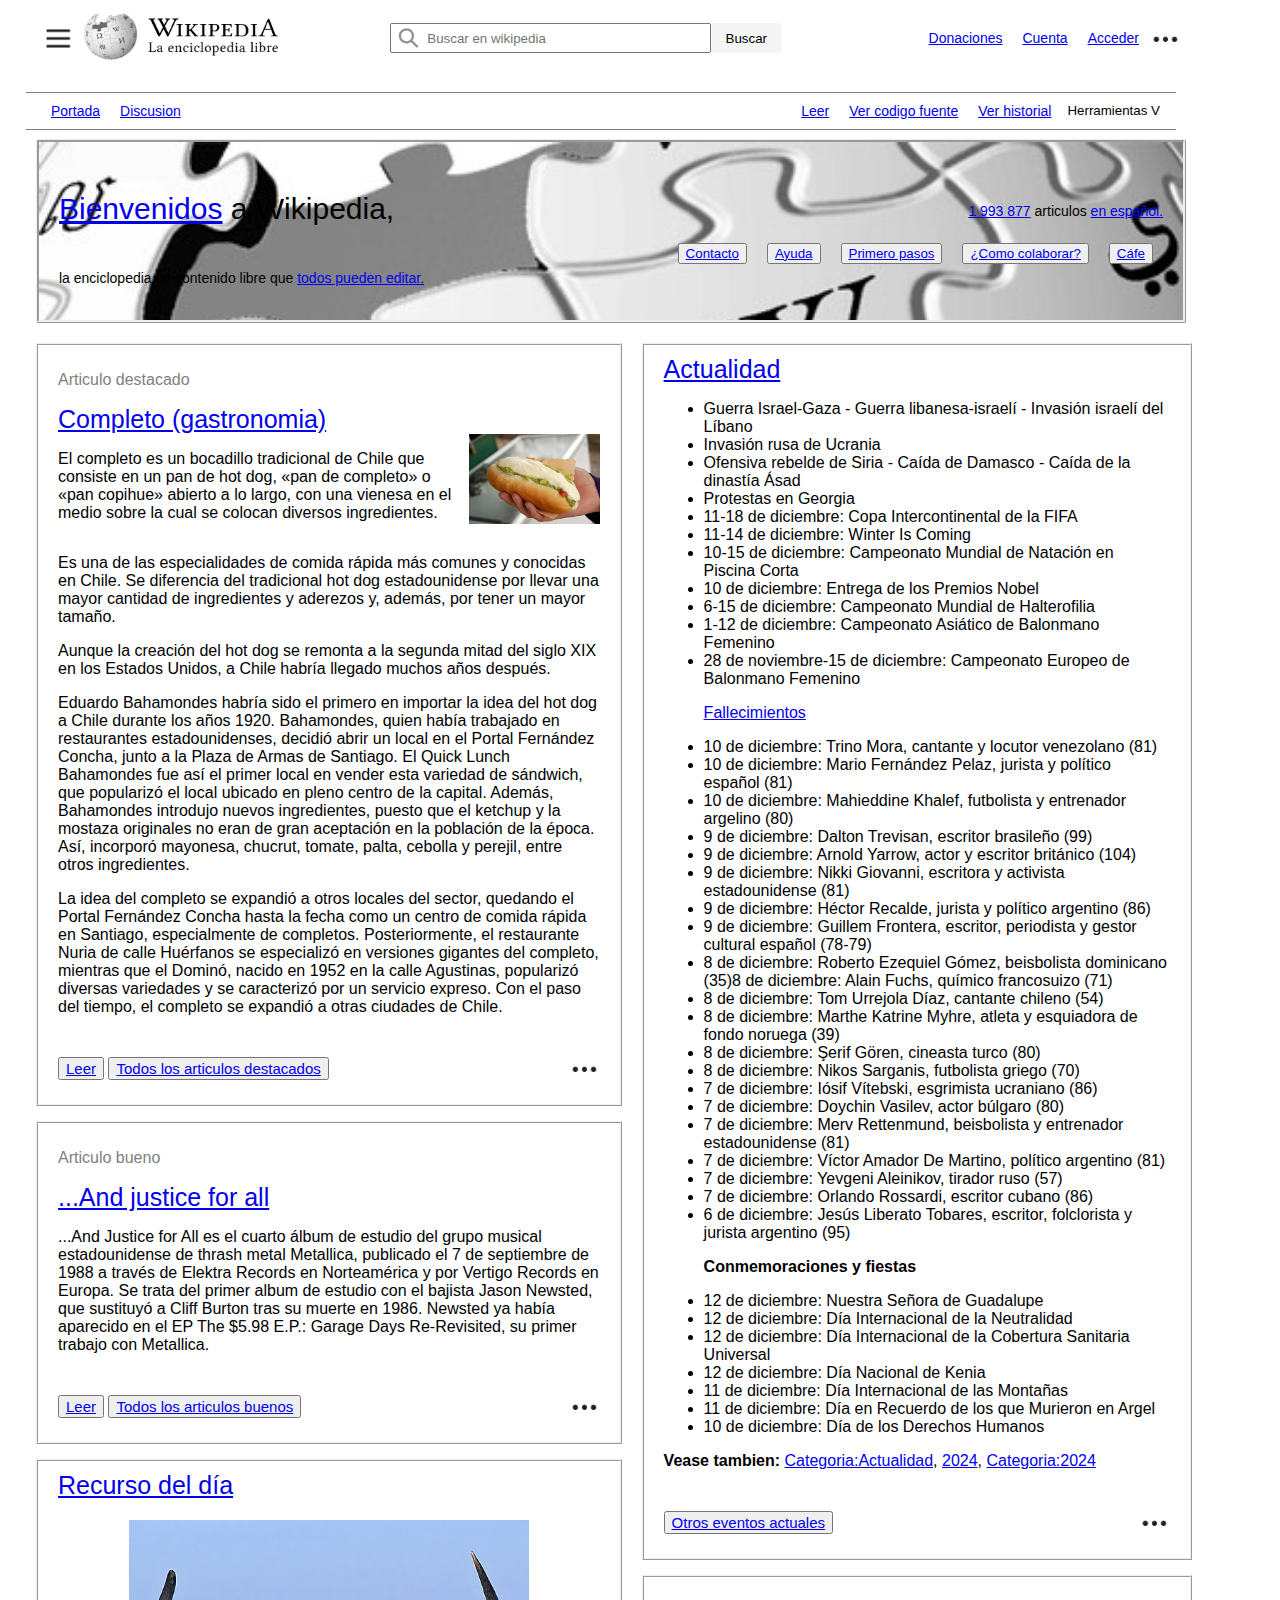
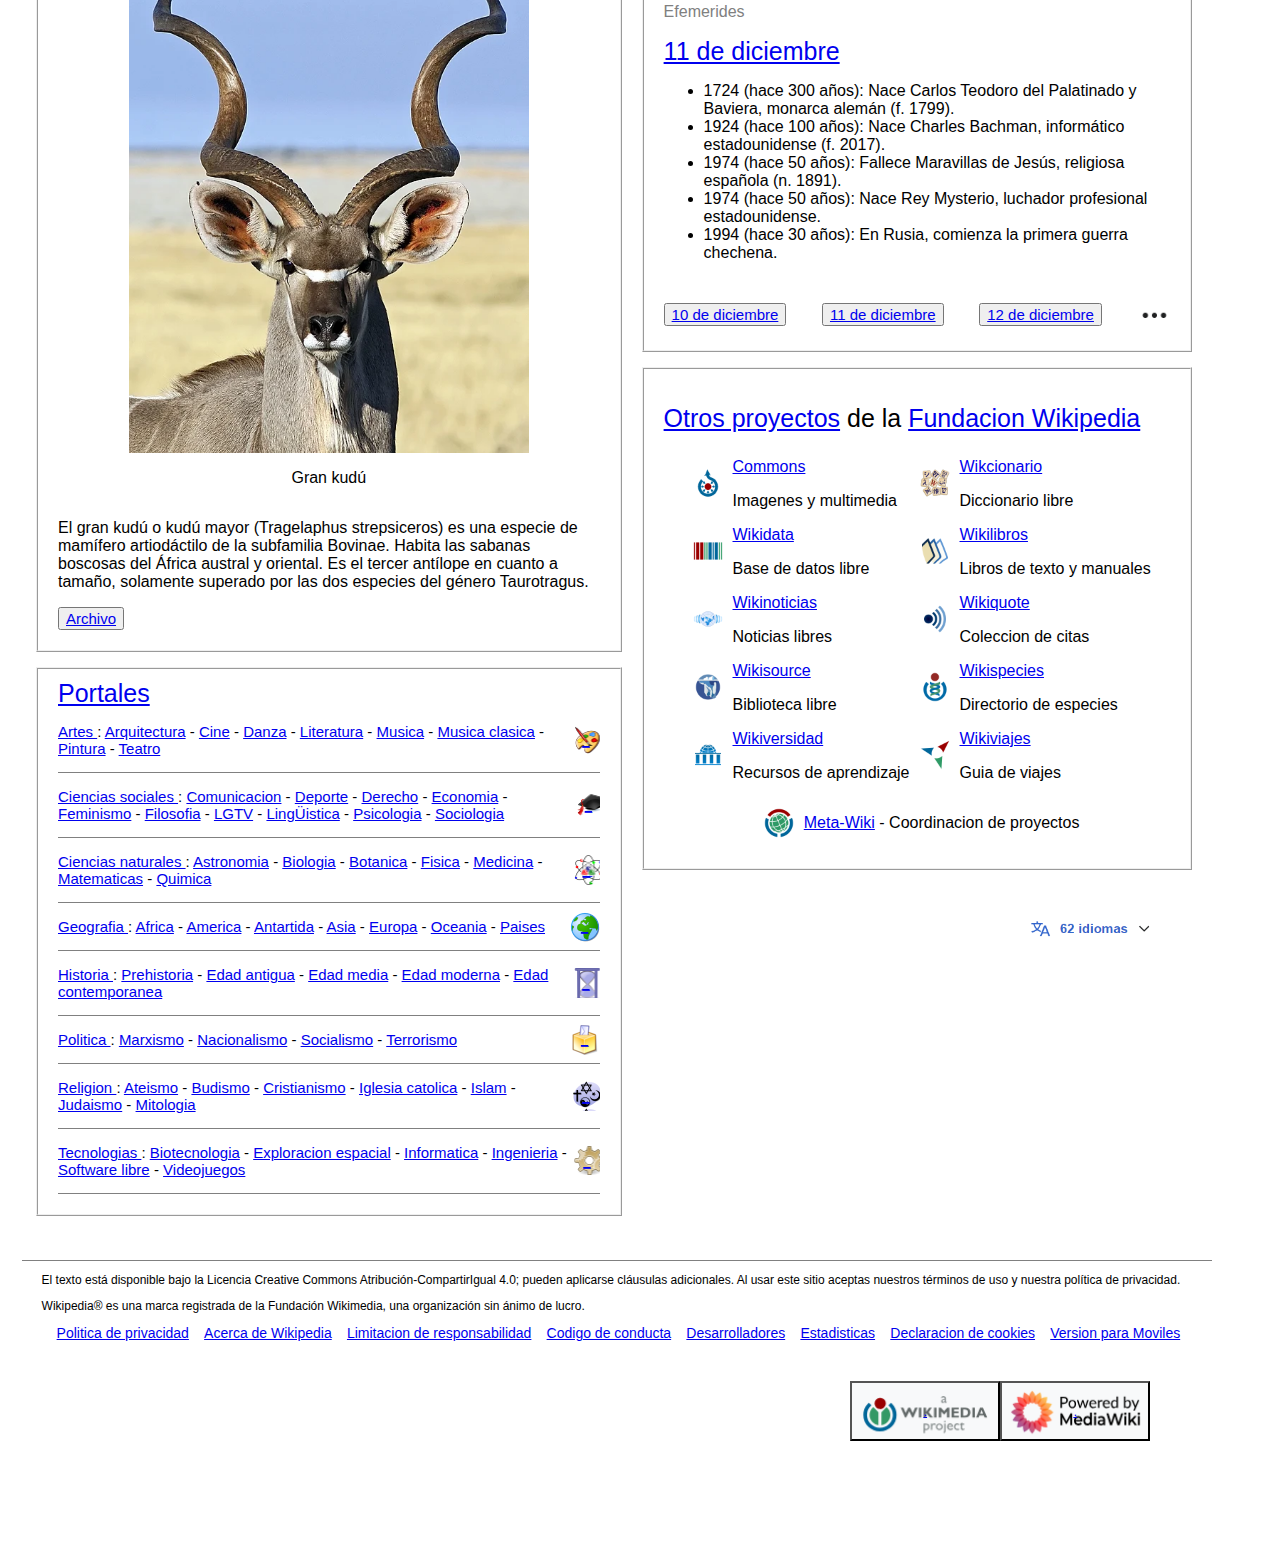
<file: index.html>
<!DOCTYPE html>
<html lang="en">
<head>
    <meta charset="UTF-8">
    <meta http-equiv="X-UA-Compatible" content="IE=edge">
    <meta name="viewport" content="width=device-width, initial-scale=1.0">
    <title>Wikipedia fruna</title>
    <link rel="icon" href="materiales/Wikipedia's_W.svg.png" type="image/x-icon">
    <link rel="stylesheet" href="wikipedia fruna.css">
</head>
<body>
    <div class="cuerpo"><header>
        <div class="header">
            <div class="left"> 
                <button class="more"></button>
                <img class="logo" src="materiales/Captura de pantalla 2024-11-26 232555.png" alt="logo">
            </div>
            <div class="search-bar">
                <button class="lupa"></button>
                <input class="search-box" type="text" placeholder="Buscar en wikipedia">
                <button class="search-button">Buscar</button>
            </div>
            <div class="login">
                <ul class="list">
                    <li class="space"><a href="https://donate.wikimedia.org/w/index.php?title=Special:LandingPage&country=CL&uselang=es&wmf_medium=sidebar&wmf_source=donate&wmf_campaign=C13_es.wikipedia.org" target="_blank">Donaciones</a></li>
                    <li class="space"><a href="https://es.wikipedia.org/w/index.php?title=Especial:Crear_una_cuenta&returnto=Wikipedia%3APortada" target="_blank">Cuenta</a></li>
                    <li class="space"><a href="https://es.wikipedia.org/w/index.php?title=Especial:Entrar&returnto=Wikipedia%3APortada" target="_blank">Acceder</a></li>
                    <button class="puntitos"></button>
                </ul>
            </div>
        </div>
    </header>
    <div class="pagina">
        <div class="entrepagina"></div>
        <div class="linea-black"></div>
        <div class="navegacion">
            <div class="nav-left">
                <ul class="nav-list">
                    <li class="space"><a href="https://es.wikipedia.org/wiki/Wikipedia:Portada" target="_blank">Portada</a></li>
                    <li class="space"><a href="https://es.wikipedia.org/wiki/Wikipedia_discusi%C3%B3n:Portada" target="_blank">Discusion</a></li>
                </ul>
            </div>
            <nav>
                <div class="nav-right">
                <ul class="nav-list">
                    <li class="space"><a href="https://es.wikipedia.org/wiki/Wikipedia:Portada" target="_blank">Leer</a></li>
                    <li class="space"><a href="https://es.wikipedia.org/w/index.php?title=Wikipedia:Portada&action=edit" target="_blank">Ver codigo fuente</a></li>
                    <li class="space"><a href="https://es.wikipedia.org/w/index.php?title=Wikipedia:Portada&action=history" target="_blank">Ver historial</a></li>
                    <li class="herramientas">
                        <button id="h-boton" class="herramientas">Herramientas  V</button>
                        <ul id="herramienta-menu" class="herramientas-menu">
                            <li id="inicio-menu-h" class="space">Herramientas <button class="barra-lat">Mover a la barra lateral</button></li>
                            <li id="general" class="space">General</li>
                            <li class="space"><a href="https://es.wikipedia.org/wiki/Especial:LoQueEnlazaAqu%C3%AD/Wikipedia:Portada" target="_blank">Lo que enlaza aqui</a></li>
                            <li class="space"><a href="https://es.wikipedia.org/wiki/Especial:CambiosEnEnlazadas/Wikipedia:Portada" target="_blank">Cambios en enlazadas</a></li>
                            <li class="space"><a href="https://commons.wikimedia.org/wiki/Special:UploadWizard?uselang=es" target="_blank">Subir archivo</a></li>
                            <li class="space"><a href="https://es.wikipedia.org/wiki/Especial:P%C3%A1ginasEspeciales" target="_blank">Paginas especiales</a></li>
                            <li class="space"><a href="https://es.wikipedia.org/w/index.php?title=Wikipedia:Portada&oldid=149134229" target="_blank">Enlace permanente</a></li>
                            <li class="space"><a href="https://es.wikipedia.org/w/index.php?title=Wikipedia:Portada&action=info" target="_blank">Informacion de la pagina</a></li>
                            <li class="space"><a href="https://es.wikipedia.org/w/index.php?title=Especial:Acortador_de_URL&url=https%3A%2F%2Fes.wikipedia.org%2Fwiki%2FWikipedia%3APortada" target="_blank">Obtener URL acortado</a></li>
                            <li class="space"><a href="https://es.wikipedia.org/w/index.php?title=Especial:QrCode&url=https%3A%2F%2Fes.wikipedia.org%2Fwiki%2FWikipedia%3APortada" target="_blank">Descargar codigo QR</a></li>
                            <li class="space"><a href="#" id="expandir" onclick="Cambiartexto()">Expandir todo</a></li>
                            <li id="imprimir" class="space">Imprimir/exportar</li>
                            <li class="space"><a href="https://es.wikipedia.org/w/index.php?title=Especial:Libro&bookcmd=book_creator&referer=Wikipedia%3APortada" target="_blank">Crear un libro</a></li>
                            <li class="space"><a href="https://es.wikipedia.org/w/index.php?title=Especial:DownloadAsPdf&page=Wikipedia%3APortada&action=show-download-screen" target="_blank">Descargar como PDF</a></li>
                            <li class="space"><a href="https://es.wikipedia.org/w/index.php?title=Wikipedia:Portada&printable=yes" target="_blank">Version para imprimir</a></li>
                            <li id="proyectos" class="space">En otros proyectos</li>
                            <li class="space"><a href="https://commons.wikimedia.org/wiki/Main_Page" target="_blank">Wikipedia commons</a></li>
                            <li class="space"><a href="https://foundation.wikimedia.org/wiki/Home" target="_blank">Fundacion wikipedia</a></li>
                            <li class="space"><a href="https://www.mediawiki.org/wiki/MediaWiki" target="_blank">Mediawiki</a></li>
                            <li class="space"><a href="https://meta.wikimedia.org/wiki/Main_Page" target="_blank">Meta-wiki</a></li>
                            <li class="space"><a href="https://outreach.wikimedia.org/wiki/Main_Page" target="_blank">Divulgacion de wikipedia</a></li>
                            <li class="space"><a href="https://wikisource.org/wiki/Main_Page" target="_blank">Wikisource multilingüe</a></li>
                            <li class="space"><a href="https://species.wikimedia.org/wiki/Main_Page" target="_blank">Wikiespecies</a></li>
                            <li class="space"><a href="https://es.wikibooks.org/wiki/Portada" target="_blank">Wikilibros</a></li>
                            <li class="space"><a href="https://www.wikidata.org/wiki/Wikidata:Main_Page" target="_blank">Wikidata</a></li>
                            <li class="space"><a href="https://www.wikifunctions.org/wiki/Wikifunctions:Main_Page" target="_blank">Wikifunciones</a></li>
                            <li class="space"><a href="https://wikimania.wikimedia.org/wiki/Wikimania" target="_blank">wikimania</a></li>
                            <li class="space"><a href="https://es.wikinews.org/wiki/Portada" target="_blank">Wikinoticias</a></li>
                            <li class="space"><a href="https://es.wikiquote.org/wiki/Portada" target="_blank">Wikiquote</a></li>
                            <li class="space"><a href="https://es.wikisource.org/wiki/Portada" target="_blank">Wikisource</a></li>
                            <li class="space"><a href="https://es.wikiversity.org/wiki/Portada" target="_blank">Wikiversidad</a></li>
                            <li class="space"><a href="https://es.wikivoyage.org/wiki/P%C3%A1gina_principal" target="_blank">Wikiviajes</a></li>
                            <li class="space"><a href="https://es.wiktionary.org/wiki/Wikcionario:Portada" target="_blank">Wikcionario</a></li>
                            <li class="space"><a href="https://www.wikidata.org/wiki/Special:EntityPage/Q5296" target="_blank">Elemento de wikidata</a></li>

                        </ul>
                    </li> 
                </ul>
                </div>
            </nav>
        </div>
        <div class="linea-black"></div>
        <div class="welcome">
            <div class="izquier"><p class="bienvenida"><a href="https://es.wikipedia.org/wiki/Wikipedia:Bienvenidos" target="_blank">Bienvenidos</a> a Wikipedia,</p>
            <p>la enciclopedia de contenido libre que <a href="https://es.wikipedia.org/wiki/Ayuda:Introducci%C3%B3n" target="_blank">todos pueden editar.</a></p></div>
            <div class="dere"><p><a href="https://es.wikipedia.org/wiki/Especial:Estad%C3%ADsticas" target="_blank">1 993 877</a> articulos <a href="https://es.wikipedia.org/wiki/Wikipedia_en_espa%C3%B1ol" target="_blank">en español.</a></p>
            <ul class="welcome-list">
                <li class="space"><button><a href="https://es.wikipedia.org/wiki/Wikipedia:Contacto" target="_blank">Contacto</a></button></li>
                <li class="space"><button><a href="https://es.wikipedia.org/wiki/Ayuda:Contenidos" target="_blank">Ayuda</a></button></li>
                <li class="space"><button><a href="https://es.wikipedia.org/wiki/Ayuda:Introducci%C3%B3n" target="_blank">Primero pasos</a></button></li>
                <li class="space"><button><a href="https://es.wikipedia.org/wiki/Ayuda:C%C3%B3mo_puedes_colaborar" target="_blank">¿Como colaborar?</a></button></li>
                <li class="space"><button><a href="https://es.wikipedia.org/wiki/Wikipedia:Caf%C3%A9" target="_blank">Cáfe</a></button></li>
            </ul></div>
        </div>
        <div class="full-body">
            <div class="cuerpo-left">
                <div class="destacadito">
                    <p id="titulo-d">Articulo destacado</p>
                    <a class="titulo" href="https://es.wikipedia.org/wiki/Completo_(gastronomía)" target="_blank">Completo (gastronomia)</a> 
                    <div id="first-p">
                        <p>El completo es un bocadillo tradicional de Chile que consiste en un pan de hot dog, «pan de completo» o «pan copihue» abierto a lo largo, con una vienesa en el medio sobre la cual se colocan diversos ingredientes.</p>
                        <button class="completito"></button>
                    </div>
                    <p>Es una de las especialidades de comida rápida más comunes y conocidas en Chile. Se diferencia del tradicional hot dog estadounidense por llevar una mayor cantidad de ingredientes y aderezos y, además, por tener un mayor tamaño.</p>
                    <p>Aunque la creación del hot dog se remonta a la segunda mitad del siglo XIX en los Estados Unidos, a Chile habría llegado muchos años después.</p>
                    <p>Eduardo Bahamondes habría sido el primero en importar la idea del hot dog a Chile durante los años 1920. Bahamondes, quien había trabajado en restaurantes estadounidenses, decidió abrir un local en el Portal Fernández Concha, junto a la Plaza de Armas de Santiago. El Quick Lunch Bahamondes fue así el primer local en vender esta variedad de sándwich, que popularizó el local ubicado en pleno centro de la capital. Además, Bahamondes introdujo nuevos ingredientes, puesto que el ketchup y la mostaza originales no eran de gran aceptación en la población de la época. Así, incorporó mayonesa, chucrut, tomate, palta, cebolla y perejil, entre otros ingredientes.</p>
                    <p>La idea del completo se expandió a otros locales del sector, quedando el Portal Fernández Concha hasta la fecha como un centro de comida rápida en Santiago, especialmente de completos. Posteriormente, el restaurante Nuria de calle Huérfanos se especializó en versiones gigantes del completo, mientras que el Dominó, nacido en 1952 en la calle Agustinas, popularizó diversas variedades y se caracterizó por un servicio expreso. Con el paso del tiempo, el completo se expandió a otras ciudades de Chile.</p>
                    <div class="sub-1">
                        <div><button class="sub-2"><a href="https://es.wikipedia.org/wiki/Completo_(gastronomía)">Leer</a></button>
                        <button class="sub-2"><a href="https://es.wikipedia.org/wiki/Wikipedia:Art%C3%ADculos_destacados/%C3%8Dndice">Todos los articulos destacados</a></button></div>
                        <button class="puntitos"></button>
                    </div>
                </div>
                <div class="destacadito">
                    <p id="titulo-d">Articulo bueno</p>
                    <a class="titulo" href="https://es.wikipedia.org/wiki/%E2%80%A6And_Justice_for_All_(%C3%A1lbum)">...And justice for all</a>
                    <p>...And Justice for All es el cuarto álbum de estudio del grupo musical estadounidense de thrash metal Metallica, publicado el 7 de septiembre de 1988 a través de Elektra Records en Norteamérica y por Vertigo Records en Europa. Se trata del primer album de estudio con el bajista Jason Newsted, que sustituyó a Cliff Burton tras su muerte en 1986. Newsted ya había aparecido en el EP The $5.98 E.P.: Garage Days Re-Revisited, su primer trabajo con Metallica.</p>
                    <div class="sub-1">
                    <div><button class="sub-2"><a href="https://es.wikipedia.org/wiki/%E2%80%A6And_Justice_for_All_(%C3%A1lbum)">Leer</a></button>
                        <button class="sub-2"><a href="https://es.wikipedia.org/wiki/Wikipedia:Art%C3%ADculos_buenos/%C3%8Dndice">Todos los articulos buenos</a></button></div>
                        <button class="puntitos"></button>
                    </div>
                </div>
                <div class="destacadito">
                    <a class="titulo" href="https://es.wikipedia.org/wiki/Wikipedia:Recurso_del_d%C3%ADa">Recurso del día</a>
                    <div class="kudu">
                        <img id="kudu" src="materiales/Tragelaphus_strepsiceros_♂_(head).jpg.webp" alt="kudu">
                        <p>Gran kudú</p>
                    </div>
                    <p>El gran kudú o kudú mayor (Tragelaphus strepsiceros) es una especie de mamífero artiodáctilo de la subfamilia Bovinae. Habita las sabanas boscosas del África austral y oriental. Es el tercer antílope en cuanto a tamaño, solamente superado por las dos especies del género Taurotragus.</p>
                    <button id="archivo" class="sub-2"><a href="https://es.wikipedia.org/wiki/Wikipedia:Recurso_del_d%C3%ADa">Archivo</a></button>
                </div>
                <div class="destacadito">
                    <a class="titulo" href="https://es.wikipedia.org/wiki/Wikipedia:Portal">Portales</a>
                    <div class="portal">
                        <p><a href="https://es.wikipedia.org/wiki/Portal:Arte">Artes </a>: <a href="https://es.wikipedia.org/wiki/Portal:Arquitectura">Arquitectura</a> - <a href="https://es.wikipedia.org/wiki/Portal:Cine">Cine</a> - <a href="https://es.wikipedia.org/wiki/Portal:Danza">Danza</a> - <a href="https://es.wikipedia.org/wiki/Portal:Literatura">Literatura</a> - <a href="https://es.wikipedia.org/wiki/Portal:M%C3%BAsica">Musica</a> - <a href="https://es.wikipedia.org/wiki/Portal:M%C3%BAsica_cl%C3%A1sica">Musica clasica</a> - <a href="https://es.wikipedia.org/wiki/Portal:Pintura">Pintura</a> - <a href="https://es.wikipedia.org/wiki/Portal:Teatro">Teatro</a></p>
                        <button class="arte"><a href="https://es.wikipedia.org/wiki/Archivo:Nuvola_apps_package_graphics.svg">_</a></button>
                    </div>
                    <div class="portal">
                        <p><a href="https://es.wikipedia.org/wiki/Portal:Ciencias_humanas_y_sociales">Ciencias sociales </a>: <a href="https://es.wikipedia.org/wiki/Portal:Comunicaci%C3%B3n">Comunicacion</a> - <a href="https://es.wikipedia.org/wiki/Portal:Deporte">Deporte</a> - <a href="https://es.wikipedia.org/wiki/Portal:Derecho">Derecho</a> - <a href="https://es.wikipedia.org/wiki/Portal:Econom%C3%ADa">Economia</a> - <a href="https://es.wikipedia.org/wiki/Portal:Feminismo">Feminismo</a> - <a href="https://es.wikipedia.org/wiki/Portal:Filosof%C3%ADa">Filosofia</a> - <a href="https://es.wikipedia.org/wiki/Portal:LGBT">LGTV</a> - <a href="https://es.wikipedia.org/wiki/Portal:Ling%C3%BC%C3%ADstica">LingÜistica</a> - <a href="https://es.wikipedia.org/wiki/Portal:Psicolog%C3%ADa">Psicologia</a> - <a href="https://es.wikipedia.org/wiki/Portal:Sociolog%C3%ADa">Sociologia</a></p>
                        <button class="sociales"><a href="https://es.wikipedia.org/wiki/Archivo:Sciences_humaines.svg">_</a></button>
                    </div>
                    <div class="portal">
                        <p><a href="https://es.wikipedia.org/wiki/Portal:Ciencias_naturales">Ciencias naturales </a>: <a href="https://es.wikipedia.org/wiki/Portal:Astronom%C3%ADa">Astronomia</a> - <a href="https://es.wikipedia.org/wiki/Portal:Biolog%C3%ADa">Biologia</a> - <a href="https://es.wikipedia.org/wiki/Portal:Bot%C3%A1nica">Botanica</a> - <a href="https://es.wikipedia.org/wiki/Portal:F%C3%ADsica">Fisica</a> - <a href="https://es.wikipedia.org/wiki/Portal:Medicina">Medicina</a> - <a href="https://es.wikipedia.org/wiki/Portal:Matem%C3%A1tica">Matematicas</a> - <a href="https://es.wikipedia.org/wiki/Portal:Qu%C3%ADmica">Quimica</a></p>
                        <button class="naturales"><a href="https://es.wikipedia.org/wiki/Archivo:Science-symbol-2.svg">_</a></button>
                    </div>
                    <div class="portal">
                        <p><a href="https://es.wikipedia.org/wiki/Portal:Geograf%C3%ADa">Geografia </a>: <a href="https://es.wikipedia.org/wiki/Portal:%C3%81frica">Africa</a> - <a href="https://es.wikipedia.org/wiki/Portal:Am%C3%A9rica">America</a> - <a href="https://es.wikipedia.org/wiki/Portal:Ant%C3%A1rtida">Antartida</a> - <a href="https://es.wikipedia.org/wiki/Portal:Asia">Asia</a> - <a href="https://es.wikipedia.org/wiki/Portal:Europa">Europa</a> - <a href="https://es.wikipedia.org/wiki/Portal:Ocean%C3%ADa">Oceania</a> - <a href="https://es.wikipedia.org/wiki/Portal:Pa%C3%ADses">Paises</a></p>
                        <button class="geografia"><a href="https://es.wikipedia.org/wiki/Archivo:Ambox_globe.svg">_</a></button>
                    </div>
                    <div class="portal">
                        <p><a href="https://es.wikipedia.org/wiki/Portal:Historia">Historia </a>: <a href="https://es.wikipedia.org/wiki/Portal:Prehistoria">Prehistoria</a> - <a href="https://es.wikipedia.org/wiki/Portal:Edad_Antigua">Edad antigua</a> - <a href="https://es.wikipedia.org/wiki/Portal:Edad_Media">Edad media</a> - <a href="https://es.wikipedia.org/wiki/Portal:Edad_Moderna">Edad moderna</a> - <a href="https://es.wikipedia.org/wiki/Portal:Edad_Contempor%C3%A1nea">Edad contemporanea</a></p>
                        <button class="historia"><a href="https://es.wikipedia.org/wiki/Archivo:History2.svg">_</a></button>
                    </div>
                    <div class="portal">
                        <p><a href="https://es.wikipedia.org/wiki/Portal:Pol%C3%ADtica">Politica </a>: <a href="https://es.wikipedia.org/wiki/Portal:Marxismo">Marxismo</a> - <a href="https://es.wikipedia.org/wiki/Portal:Nacionalismo">Nacionalismo</a> - <a href="https://es.wikipedia.org/wiki/Portal:Socialismo">Socialismo</a> - <a href="https://es.wikipedia.org/wiki/Portal:Terrorismo">Terrorismo</a></p>
                        <button class="politica"><a href="https://es.wikipedia.org/wiki/Archivo:Vote3_final.png">_</a></button>
                    </div>
                    <div class="portal">
                        <p><a href="https://es.wikipedia.org/wiki/Portal:Religi%C3%B3n">Religion </a>: <a href="https://es.wikipedia.org/wiki/Portal:Ate%C3%ADsmo">Ateismo</a> - <a href="https://es.wikipedia.org/wiki/Portal:Budismo">Budismo</a> - <a href="https://es.wikipedia.org/wiki/Portal:Cristianismo">Cristianismo</a> - <a href="https://es.wikipedia.org/wiki/Portal:Iglesia_cat%C3%B3lica">Iglesia catolica</a> - <a href="https://es.wikipedia.org/wiki/Portal:Islam">Islam</a> - <a href="https://es.wikipedia.org/wiki/Portal:Juda%C3%ADsmo">Judaismo</a> - <a href="https://es.wikipedia.org/wiki/Portal:Mitolog%C3%ADa">Mitologia</a></p>
                        <button class="religion"><a href="https://es.wikipedia.org/wiki/Archivo:P_religion_world.svg">_</a></button>
                    </div>
                    <div class="portal">
                        <p><a href="https://es.wikipedia.org/wiki/Portal:Tecnolog%C3%ADa">Tecnologias </a>: <a href="https://es.wikipedia.org/wiki/Portal:Biotecnolog%C3%ADa">Biotecnologia</a> - <a href="https://es.wikipedia.org/wiki/Portal:Exploraci%C3%B3n_espacial">Exploracion espacial</a> - <a href="https://es.wikipedia.org/wiki/Portal:Inform%C3%A1tica">Informatica</a> - <a href="https://es.wikipedia.org/wiki/Portal:Ingenier%C3%ADa">Ingenieria</a> - <a href="https://es.wikipedia.org/wiki/Portal:Software_libre">Software libre</a> - <a href="https://es.wikipedia.org/wiki/Portal:Videojuegos">Videojuegos</a></p>
                        <button class="tecnologias"><a href="https://es.wikipedia.org/wiki/Archivo:Tecno-rueda.svg">_</a></button>
                    </div>
                </div>
            </div>
            <div class="cuerpo-right">
                <div class="destacadito">
                    <a class="titulo" href="https://es.wikipedia.org/wiki/Portal:Actualidad">Actualidad</a></p>
                    <ul>
                        <li>Guerra Israel-Gaza - Guerra libanesa-israelí - Invasión israelí del Líbano</li>
                        <li>Invasión rusa de Ucrania</li>
                        <li>Ofensiva rebelde de Siria - Caída de Damasco - Caída de la dinastía Ásad</li>
                        <li>Protestas en Georgia</li>
                        <li>11-18 de diciembre: Copa Intercontinental de la FIFA</li>
                        <li>11-14 de diciembre: Winter Is Coming</li>
                        <li>10-15 de diciembre: Campeonato Mundial de Natación en Piscina Corta</li>
                        <li>10 de diciembre: Entrega de los Premios Nobel</li>
                        <li>6-15 de diciembre: Campeonato Mundial de Halterofilia</li>
                        <li>1-12 de diciembre: Campeonato Asiático de Balonmano Femenino</li>
                        <li>28 de noviembre-15 de diciembre: Campeonato Europeo de Balonmano Femenino</li>
                    </ul>
                    <ul><a href="https://es.wikipedia.org/wiki/Anexo:Fallecidos_en_2024">Fallecimientos</a>
                        <p></p>
                        <li>10 de diciembre: Trino Mora, cantante y locutor venezolano (81)</li>
                        <li>10 de diciembre: Mario Fernández Pelaz, jurista y político español (81)</li>
                        <li>10 de diciembre: Mahieddine Khalef, futbolista y entrenador argelino (80)</li>
                        <li>9 de diciembre: Dalton Trevisan, escritor brasileño (99)</li>
                        <li>9 de diciembre: Arnold Yarrow, actor y escritor británico (104)</li>
                        <li>9 de diciembre: Nikki Giovanni, escritora y activista estadounidense (81)</li>
                        <li>9 de diciembre: Héctor Recalde, jurista y político argentino (86)</li>
                        <li>9 de diciembre: Guillem Frontera, escritor, periodista y gestor cultural español (78-79)</li>
                        <li>8 de diciembre: Roberto Ezequiel Gómez, beisbolista dominicano (35)8 de diciembre: Alain Fuchs, químico francosuizo (71)</li>
                        <li>8 de diciembre: Tom Urrejola Díaz, cantante chileno (54)</li>
                        <li>8 de diciembre: Marthe Katrine Myhre, atleta y esquiadora de fondo noruega (39)</li>
                        <li>8 de diciembre: Şerif Gören, cineasta turco (80)</li>
                        <li>8 de diciembre: Nikos Sarganis, futbolista griego (70)</li>
                        <li>7 de diciembre: Iósif Vítebski, esgrimista ucraniano (86)</li>
                        <li>7 de diciembre: Doychin Vasilev, actor búlgaro (80)</li>
                        <li>7 de diciembre: Merv Rettenmund, beisbolista y entrenador estadounidense (81)</li>
                        <li>7 de diciembre: Víctor Amador De Martino, político argentino (81)</li>
                        <li>7 de diciembre: Yevgeni Aleinikov, tirador ruso (57)</li>
                        <li>7 de diciembre: Orlando Rossardi, escritor cubano (86)</li>
                        <li>6 de diciembre: Jesús Liberato Tobares, escritor, folclorista y jurista argentino (95)</li>
                    </ul>
                    <p></p>
                    <ul><p><strong>Conmemoraciones y fiestas</strong></p>
                        <li>12 de diciembre: Nuestra Señora de Guadalupe</li>
                        <li>12 de diciembre: Día Internacional de la Neutralidad</li>
                        <li>12 de diciembre: Día Internacional de la Cobertura Sanitaria Universal</li>
                        <li>12 de diciembre: Día Nacional de Kenia</li>
                        <li>11 de diciembre: Día Internacional de las Montañas</li>
                        <li>11 de diciembre: Día en Recuerdo de los que Murieron en Argel</li>
                        <li>10 de diciembre: Día de los Derechos Humanos</li>
                    </ul>
                    <p><strong>Vease tambien: </strong><a href="https://es.wikipedia.org/wiki/Categor%C3%ADa:Actualidad">Categoria:Actualidad</a>, <a href="https://es.wikipedia.org/wiki/2024">2024</a>, <a href="https://es.wikipedia.org/wiki/Categor%C3%ADa:2024">Categoria:2024</a></p>
                    <div class="sub-1">
                        <button class="sub-2"><a href="https://es.wikipedia.org/wiki/Portal:Actualidad)">Otros eventos actuales</a></button>
                            <button class="puntitos"></button>
                    </div>
                </div>
                <div class="destacadito">
                    <p id="titulo-d">Efemerides</p>
                    <a class="titulo" href="https://es.wikipedia.org/wiki/11_de_diciembre">11 de diciembre</a>
                    <ul>
                        <li>1724 (hace 300 años): Nace Carlos Teodoro del Palatinado y Baviera, monarca alemán (f. 1799).</li>
                        <li>1924 (hace 100 años): Nace Charles Bachman, informático estadounidense (f. 2017).</li>
                        <li>1974 (hace 50 años): Fallece Maravillas de Jesús, religiosa española (n. 1891).</li>
                        <li>1974 (hace 50 años): Nace Rey Mysterio, luchador profesional estadounidense.</li>
                        <li>1994 (hace 30 años): En Rusia, comienza la primera guerra chechena.</li>
                    </ul>
                    <div class="sub-1">
                        <button class="sub-2"><a href="https://es.wikipedia.org/wiki/10_de_diciembre">10 de diciembre</a></button>
                        <button class="sub-2"><a href="https://es.wikipedia.org/wiki/11_de_diciembre">11 de diciembre</a></button>
                        <button class="sub-2"><a href="https://es.wikipedia.org/wiki/12_de_diciembre">12 de diciembre</a></button>
                        <button class="puntitos"></button>
                    </div>
                </div>
                <div class="destacadito">
                    <p class="titulo"><a href="https://meta.wikimedia.org/wiki/Special:MyLanguage/Wikimedia_projects">Otros proyectos</a> de la <a href="https://es.wikipedia.org/wiki/Fundaci%C3%B3n_Wikimedia">Fundacion Wikipedia</a></p>
                    <div class="proyect-1">
                        <div class="proyect-2">
                            <div class="proyect-3">
                                <img class="logo-p" src="materiales/Notification-icon-Commons-logo.svg.png" alt="common">
                                <div><a href="https://commons.wikimedia.org/wiki/Portada">Commons</a>
                                    <p>Imagenes y multimedia</p></div>
                            </div>
                            <div class="proyect-3">
                                <img class="logo-p" src="materiales/Notification-icon-Wikidata-logo.svg.png" alt="common">
                                <div><a href="https://www.wikidata.org/wiki/Wikidata:Portada">Wikidata</a>
                                    <p>Base de datos libre</p></div>
                            </div>
                            <div class="proyect-3">
                                <img class="logo-p" src="materiales/Notification-icon-Wikinews-logo.svg.png" alt="common">
                                <div><a href="https://es.wikinews.org/wiki/Portada">Wikinoticias</a>
                                    <p>Noticias libres</p></div>
                            </div>
                            <div class="proyect-3">
                                <img class="logo-p" src="materiales/Notification-icon-Wikisource-logo.svg.webp" alt="common">
                                <div><a href="https://es.wikisource.org/wiki/Portada">Wikisource</a>
                                    <p>Biblioteca libre</p></div>
                            </div>
                            <div class="proyect-3">
                                <img class="logo-p" src="materiales/Notification-icon-Wikiversity-logo.svg.png" alt="common">
                                <div><a href="https://es.wikiversity.org/wiki/Portada">Wikiversidad</a>
                                    <p>Recursos de aprendizaje</p></div>
                            </div>
                        </div>
                        <div class="proyect-2">
                            <div class="proyect-3">
                                <img class="logo-p" src="materiales/Notification-icon-Wiktionary-logo.svg.png" alt="common">
                                <div><a href="https://es.wiktionary.org/wiki/Wikcionario:Portada">Wikcionario</a>
                                    <p>Diccionario libre</p></div>
                            </div>
                            <div class="proyect-3">
                                <img class="logo-p" src="materiales/Notification-icon-Wikibooks-logo.svg.png" alt="common">
                                <div><a href="https://es.wikibooks.org/wiki/Portada">Wikilibros</a>
                                    <p>Libros de texto y manuales</p></div>
                            </div>
                            <div class="proyect-3">
                                <img class="logo-p" src="materiales/Notification-icon-Wikiquote.svg.webp" alt="common">
                                <div><a href="https://es.wikiquote.org/wiki/Portada">Wikiquote</a>
                                    <p>Coleccion de citas</p></div>
                            </div>
                            <div class="proyect-3">
                                <img class="logo-p" src="materiales/Notification-icon-Wikispecies-logo.svg.png" alt="common">
                                <div><a href="https://species.wikimedia.org/wiki/Portada">Wikispecies</a>
                                    <p>Directorio de especies</p></div>
                            </div>
                            <div class="proyect-3">
                                <img class="logo-p" src="materiales/Notification-icon-Wikivoyage-logo.svg.png" alt="common">
                                <div><a href="https://es.wikivoyage.org/wiki/es:P%C3%A1gina_principal">Wikiviajes</a>
                                    <p>Guia de viajes</p></div>
                            </div>
                        </div>
                    </div>
                    <div class="proyect-4">
                        <img class="logo-p" src="materiales/Notification-icon-Meta-logo.svg.png" alt="common">
                        <div><p><a href="https://meta.wikimedia.org/wiki/Portada/es">Meta-Wiki</a> - Coordinacion de proyectos</p></div>
                    </div>
                </div>
                <div class="b-idioma">
                <button class="idiomas"></button>
                </div>
                <footer class="bajada">
                    <div class="text-b">
                        <p>El texto está disponible bajo la Licencia Creative Commons Atribución-CompartirIgual 4.0; pueden aplicarse cláusulas adicionales. Al usar este sitio aceptas nuestros términos de uso y nuestra política de privacidad.</p>
                        <p>Wikipedia® es una marca registrada de la Fundación Wikimedia, una organización sin ánimo de lucro.</p>
                        <ul class="nav-list">
                            <li><a href="https://foundation.wikimedia.org/wiki/Special:MyLanguage/Policy:Privacy_policy/es">Politica de privacidad</a></li>
                            <li><a href="https://es.wikipedia.org/wiki/Wikipedia:Acerca_de">Acerca de Wikipedia</a></li>
                            <li><a href="https://es.wikipedia.org/wiki/Wikipedia:Limitaci%C3%B3n_general_de_responsabilidad">Limitacion de responsabilidad</a></li>
                            <li><a href="https://foundation.wikimedia.org/wiki/Special:MyLanguage/Policy:Universal_Code_of_Conduct">Codigo de conducta</a></li>
                            <li><a href="https://developer.wikimedia.org/">Desarrolladores</a></li>
                            <li><a href="https://stats.wikimedia.org/#/es.wikipedia.org">Estadisticas</a></li>
                            <li><a href="https://foundation.wikimedia.org/wiki/Special:MyLanguage/Policy:Cookie_statement/es">Declaracion de cookies</a></li>
                            <li><a href="https://es.m.wikipedia.org/w/index.php?title=Wikipedia:Portada&mobileaction=toggle_view_mobile">Version para Moviles</a></li>
                        </ul>
                        <div class="boton-f">
                            <button class="wikp"><a href="https://wikimediafoundation.org/"> .</a></button>
                            <button class="powm"><a href="https://www.mediawiki.org/"> .</a></button>
                        </div>
                    </div>
            </footer>           
            </div>
        </div>
    </div>
    </div>
<script>
    var menu = document.getElementById("herramienta-menu")
    var boton = document.getElementById("h-boton")
    boton.addEventListener("click", function() {
        if (menu.style.display==="block") {
            menu.style.display="none"
        }
        else {
            menu.style.display="block"
        }
    })
    function Cambiartexto () {
        expandir = document.getElementById ("expandir")
        if (expandir === "Expandir todo") {
            expandir.innerhtml = "Contraer todo";
            }else {
                expandir.innerhtml = "Expandir todo"
            }
    }
</script>
</body>
</html>
</file>
<file: wikipedia fruna.css>
body {
    font-family: sans-serif;
    font-size: 14px;
}

.cuerpo {
    height: 3000px;
    width: 1170px;
    padding-left: 18px;
}

.header {
    display: flex;
    justify-content: space-between;
    align-items: center;
    padding: 5px 15px;
}

.left {
    display: flex;
    align-items: center;
}

.more {
    background-image: url(materiales/Captura\ de\ pantalla\ 2024-11-26\ 232812.png);
    background-size: cover;
    border: none;
    cursor: pointer;
    width: 32px;
    height: 32px;
}

.logo {
    width: 220px;
    height: 50px;
}

.search-bar {
    display: flex;
    align-items: center;
    position: relative;
}

.lupa {
    background-image: url(materiales/Captura\ de\ pantalla\ 2024-11-26\ 233735.png);
    background-size: cover;
    border: none;
    cursor: pointer;
    position: absolute;
    left: 2px;
    height: 26px;
    width: 32px;
}

.search-box {
    width: 280px;
    height: 24px;
    padding-left: 35px;
}

.search-button {
    border-style: inset;
    font-family: sans-serif;
    color: black;
    background-color: whitesmoke;
    padding: 2px 11px;
    cursor: pointer;
    border: 1px;
    border-left: 0;
    width: 70px;
    height: 30px;
}

.login {
    color: lightskyblue;
    border-radius: 2px;
    text-decoration: none;
}

.list {
    list-style: none;
    margin: 0;
    display: flex;
    justify-content: space-between ;
    align-items: center;
    font-size: 0.875rem;
}

.puntitos {
    background-image: url(materiales/Captura\ de\ pantalla\ 2024-11-27\ 190156.png);
    background-size: cover;
    border: none;
    cursor: pointer;
    width: 32px;
    height: 32px;
}

.space {
    padding: 10px;
}

.entrepagina {
    height: 24px;
}

.navegacion {
    display: flex;
    align-items: center;
    justify-content: space-between;
}

.nav-list {
    padding-left: 15px;
    list-style: none;
    margin: 0;
    display: flex;
    justify-content: space-between ;
    align-items: center;
    font-size: 0.875rem;
}

.nav-left {
    display: flex;;
}

.nav-right {
    display: flex;
}

.herramientas {
    cursor: pointer;
    background-color: white;
    border: 0;
    padding-right: 18px;
}

#inicio-menu-h {
    display: flex;
    flex-direction: column;
}

#nav-list {
    padding-left: 15px;
    list-style: none;
    margin: 0;
    display: flex;
    flex-direction: column;
    justify-content: space-between ;
    align-items: baseline;
    font-size: 0.875rem;
}

#general {
    padding-right: 100px;
    border: 1px;
    border-left: 0;
    border-right: 0;
    border-color: rgb(219, 216, 216);
    border-style: solid;
}

#imprimir {
    padding-right: 100px;
    border: 1px;
    border-top: 0;
    border-left: 0;
    border-right: 0;
    border-color: rgb(219, 216, 216);
    border-style: solid;
}

#proyectos {    
    padding-right: 100px;
    border: 1px;
    border-top: 0;
    border-left: 0;
    border-right: 0;
    border-color: rgb(219, 216, 216);
    border-style: solid;
}

.herramientas-menu {
    border: 1px;
    border-style: solid;
    border-color: whitesmoke;
    right: 60px;
    padding-top: 14px;
    padding: 5px;
    position: absolute;
    display: none;
    list-style: none;
    width: 200px;
    background-color: white;
}

.barra-lat {
    border-style: inset;
    font-family: sans-serif;
    width: 140px;
    height: 20px;
    font-size: 12px;
    color: black;
    background-color: whitesmoke;
    margin-top: 5px;
    padding: 0;
    cursor: pointer;
    border: 1px;
    border-left: 0;
}

.linea-black {
    height: 0.5px;
    width: 1150px;
    background-color:gray;
}

.welcome {
    background-image: url(materiales/wikipedia.jpg);
    background-size: cover;
    padding: 20px;
    margin: 10px;
    display: flex;
    justify-content: space-between;
    align-items: center;
    border: 0,5px;
    border-style: ridge;
    border-radius: 2px;
}

.bienvenida {
    font-size: 30px;
}

.welcome-list {
    padding-left: 0px;
    list-style: none;
    margin: 0;
    display: flex;
    justify-content: flex-start ;
    align-items: center;
    font-size: 0.875rem;
}

.izquier {
    display: flex;
    flex-direction: column;
    align-items: flex-start;
}

.dere {
    display: flex;
    flex-direction: column;
    align-items: flex-end;
}

.cuerpo-left {
    width: 600px;
    height: 800px;
    padding: 10px;
    font-size: 16px;
}

.cuerpo-right {
    width: 550px;
    height: 800px;
    padding: 10px;
    font-size: 16px;    
}

.destacadito {
    border: 2px;
    border-style: ridge ;
    padding: 20px;
    padding-top: 10px;
    margin-bottom: 15px;
}

#titulo-d {
    color: grey;
}

.titulo {
    font-size: 25px;
}

#first-p {
    display: flex;

}

.completito {
    background-image: url(materiales/Captura\ de\ pantalla\ 2024-12-12\ 010636.png);
    background-size: cover;
    border: 0;
    width: 450px;
    height: 90px;
}

.sub-1 {
    display: flex;
    justify-content: space-between;
    align-items: center;
    padding-top: 20px;
}

.sub-2 {
font-size: 15px;
}

.kudu {
    display: flex;
    flex-direction: column;
    align-items: center;
}

#kudu {
    width: 400px;
    padding-top: 20px;
}

.portal {
    font-size: 15px;
    display: flex;
    align-items: center;
    justify-content: space-between;
    border: 1px;
    border-color: grey;
    border-top: 0;
    border-left: 0;
    border-right: 0;
    border-style: ridge;
}

.arte {
    background-image: url(materiales/Nuvola_apps_package_graphics.svg.png);
    background-color: transparent;
    width: 30px;
    height: 30px;
    padding: 5px;
    border: 0;
    cursor: pointer;
}

.sociales {
    background-image: url(materiales/Sciences_humaines.svg.png);
    background-color: transparent;
    width: 30px;
    height: 30px;
    border: 0;
    cursor: pointer;
}

.naturales {
    background-image: url(materiales/Science-symbol-2.svg.png);
    background-color: transparent;
    width: 30px;
    height: 30px;
    border: 0;
    cursor: pointer;
}

.geografia {
    background-image: url(materiales/Ambox_globe.svg.png);
    background-color: transparent;
    width: 30px;
    height: 30px;
    border: 0;
    cursor: pointer;
}

.historia {
    background-image: url(materiales/History2.svg.png);
    background-color: transparent;
    width: 30px;
    height: 30px;
    border: 0;
    cursor: pointer;
}

.politica {
    background-image: url(materiales/Vote3_final.png);
    background-color: transparent;
    width: 30px;
    height: 30px;
    border: 0;
    cursor: pointer;
}

.religion {
    background-image: url(materiales/P_religion_world.svg.png);
    background-color: transparent;
    width: 30px;
    height: 30px;
    border: 0;
    cursor: pointer;
}

.tecnologias {
    background-image: url(materiales/Tecno-rueda.svg.png);
    background-color: transparent;
    width: 30px;
    height: 30px;
    border: 0;
    cursor: pointer;
}

.logo-p {
    width: 30px;
    height: 30px;
    padding: 10px;
}

.proyect-1 {
    display: flex;
    justify-content: center;
}

.proyect-2 {
    display: flex;
    flex-direction: column;
}

.proyect-3 {
    display: flex;
}

.proyect-4 {
    display: flex;
    justify-content: center;
}

.b-idioma {
    padding: 30px;
    display: flex;
    flex-direction: row-reverse;
}

.idiomas {
    background-image: url(materiales/Captura\ de\ pantalla\ 2024-12-11\ 203200.png);
    background-size: contain;
    border: 0;
    margin-bottom: 290px;
    cursor: pointer;
    width: 140px;
    height: 25px;
}

.full-body {
    display: flex;
    justify-content: space-between;
}

.bajada {
    position: relative;
    right:620px;
    display: flex;
    width: 1170px;
    padding-left: 20px;
    border: 1px;
    border-color: grey;
    border-left: 0;
    border-right: 0;
    border-bottom: 0;
    border-style: ridge;
}

.text-b {
    font-size: 12px;
}

.wikp {
    background-image: url(materiales/Captura\ de\ pantalla\ 2024-12-12\ 005238.png);
    background-size: cover;
    width: 150px;
    height: 60px;
    cursor: pointer;
}

.powm {    
    background-image: url(materiales/Captura\ de\ pantalla\ 2024-12-12\ 005527.png);
    background-size: cover;
    width: 150px;
    height: 60px;
    cursor: pointer;
}

.boton-f {
    display: flex;
    justify-content: flex-end;
    padding-top: 40px;
    padding-bottom: 100px;
    padding-right: 30px;
}
@media only screen and (max-width: 768px) {

    .linea-black {
        width: 530px;
    }
    .cuerpo {
        height: 0px;
        width: 0px;
        padding-left: 18px;
    }
    
    .header {
        padding: 0;
    }
    .search-box {
        width: 150px;
        height: 13px;
        padding-left: 17px;
        font-size: 11px;
    }
    .lupa {
        height: 13px;
        width: 16px;
    }
    .search-button {
        height: 19px;
        width: 50px;
        padding-left: 8px;
        font-size: 10px;
    }
    .more {
        width: 20px;
        height: 20px;
    }
    .puntitos {
        width: 20px;
        height: 20px;
    }
    .list {
        padding-left: 10px;
        font-size: 10px;
    }
    .space {
        padding: 5px;
    }
    .logo {
        height: 30px;
        width: 120px;
    }
    .nav-list {
        font-size: 10px;
    }
    #h-boton {
        font-size: 10px;
    }
    .navegacion {
        width: 560px;
    }
    .bienvenida {
        font-size: 15px;
    }
    .welcome {
        font-size: 10px;
        width: 500px;
    }

    .cuerpo-left {
        width: 540px;
    }

    .full-body {
        width: 570px;
        height: 3500px;
        flex-direction: column;
    }
    .bajada {
        padding-left: 0;
        right: 0;
        width: 540px;
    }
    .wikp {
        width: 60px;
        height: 20px;
    }
    .powm {    
        width: 60px;
        height: 20px;
    }   
    .boton-f {
        font-size: 10px;
    }
}
</file>
